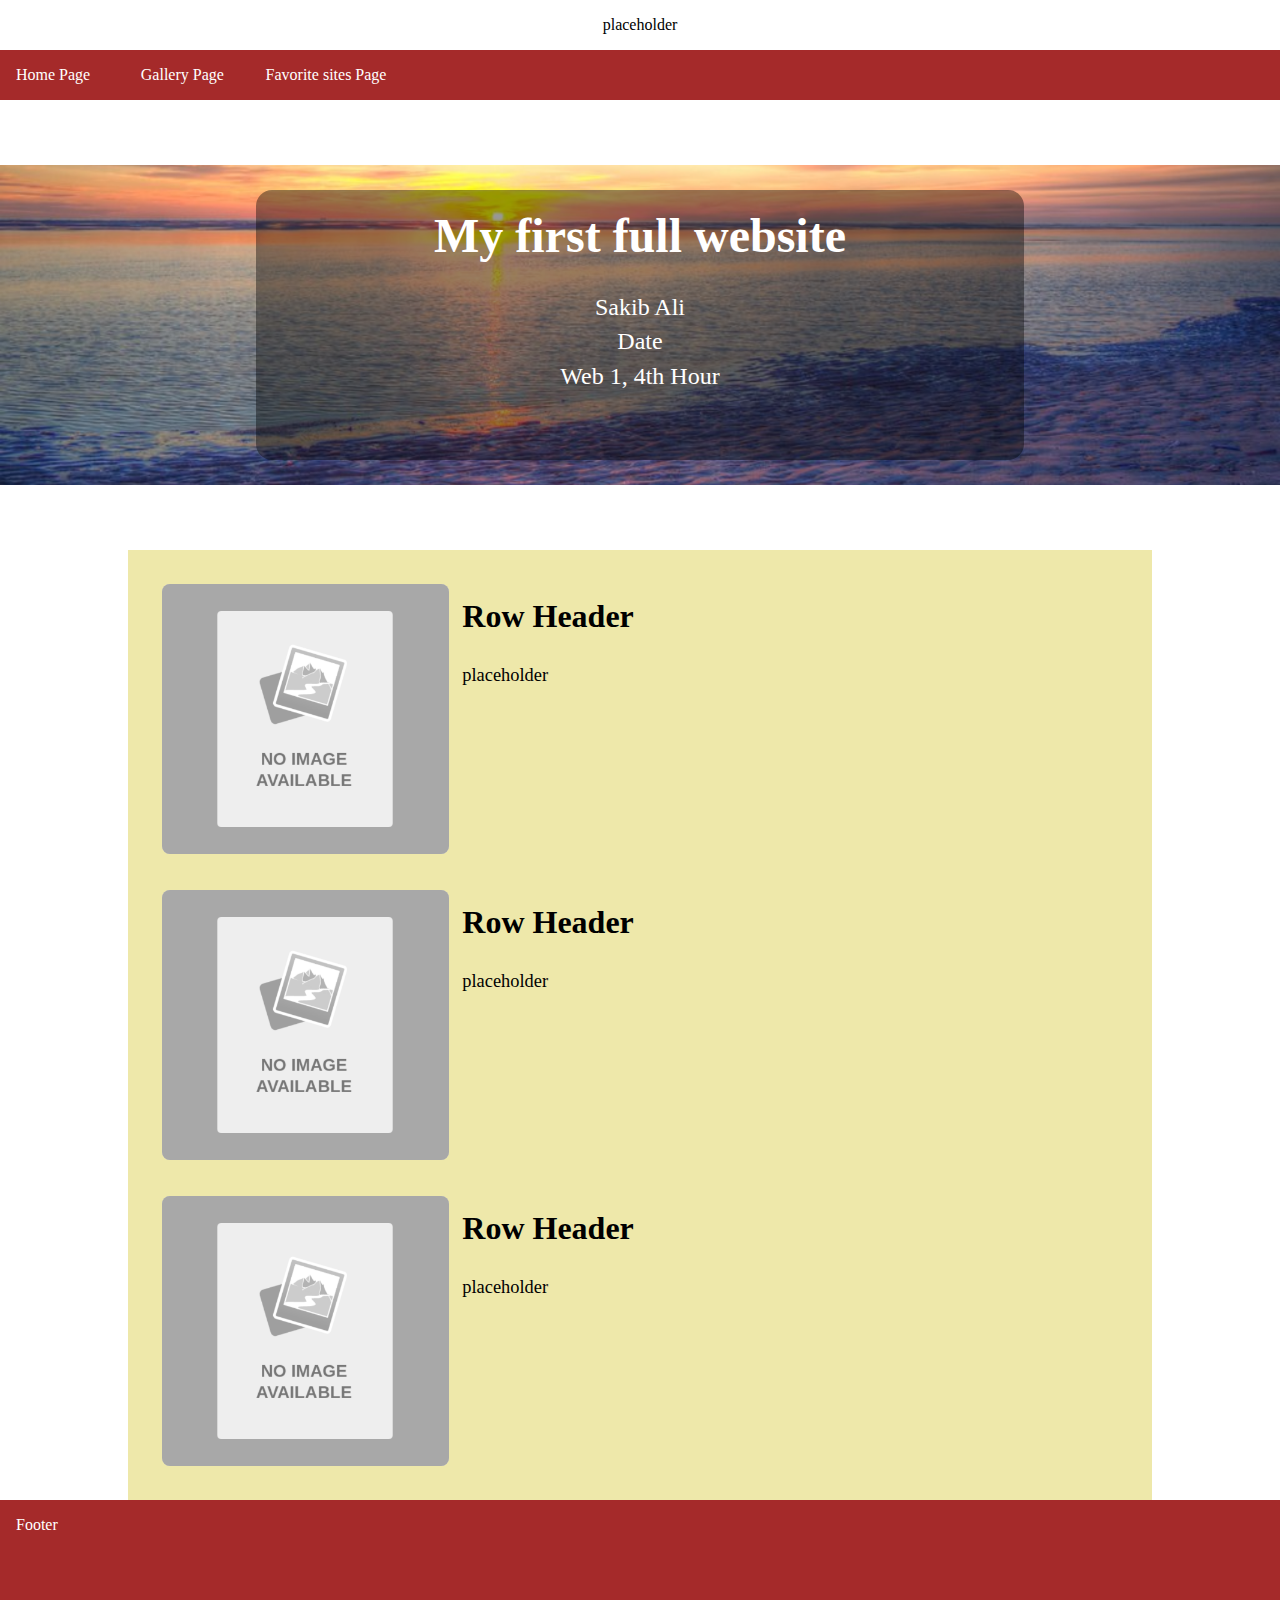
<file: firstfullwebsite/index.html>
<!doctype html>
<html>
  <head>

    <style>
      
      
      
      
     
    </style>
    <link type="text/css" rel="stylesheet" href="css/firstwebsites.css">
    <!-- title tag for browser tab text-->
    <title>First Website index</title>
  </head>
  <body>
    <header>
         placeholder
    </header>
    <nav>
       <div class="nav-item">
         <a href="index.html">Home Page</a>
         
       </div>
       
       <div class="nav-item">
         <a href="gallery.html">Gallery Page</a>
         
       </div>
       
       <div class="nav-item">
         <a href="favoritesites.html">Favorite sites Page</a>
         
       </div>
     
    </nav>
    <div class="jumbotron">
      <img src="images/jumboplaceholder.png" alt="#">
      <div class="jumbotron-inner">
              <h1>My first full website</h1>
      <p>
        Sakib Ali<br>
        Date<br>
        Web 1, 4th Hour
      </p>
      </div>
      
    </div>
    
    <div class="container">
      <!-- Main page content here-->
      <!-- Row 1 -->
      <div class="row">
        <div class="row-image">
           <img src="images/imagePlaceholder.png" alt="#">
        </div>
        <div class="row-content">
          <h3>Row Header</h3>
          <p>
            placeholder
          </p>
        </div>
        
        
      </div>
      
      <!-- Row 2 -->
      <div class="row">
        <div class="row-image">
           <img src="images/imagePlaceholder.png" alt="#">
        </div>
        <div class="row-content">
          <h3>Row Header</h3>
          <p>
            placeholder
          </p>
        </div>
        
        
      </div>
      <!-- End of Row 2 -->
      
      <!-- Row 3 -->
      <div class="row">
        <div class="row-image">
           <img src="images/imagePlaceholder.png" alt="#">
        </div>
        <div class="row-content">
          <h3>Row Header</h3>
          <p>
            placeholder
          </p>
        </div>
        
        
      </div>
      <!-- End of Row 3 -->
     
    </div>
    <footer>
      Footer
    </footer>
   
   
   
  <!-- Don't delete these but do paste them -->
  </body>
</html>
</file>
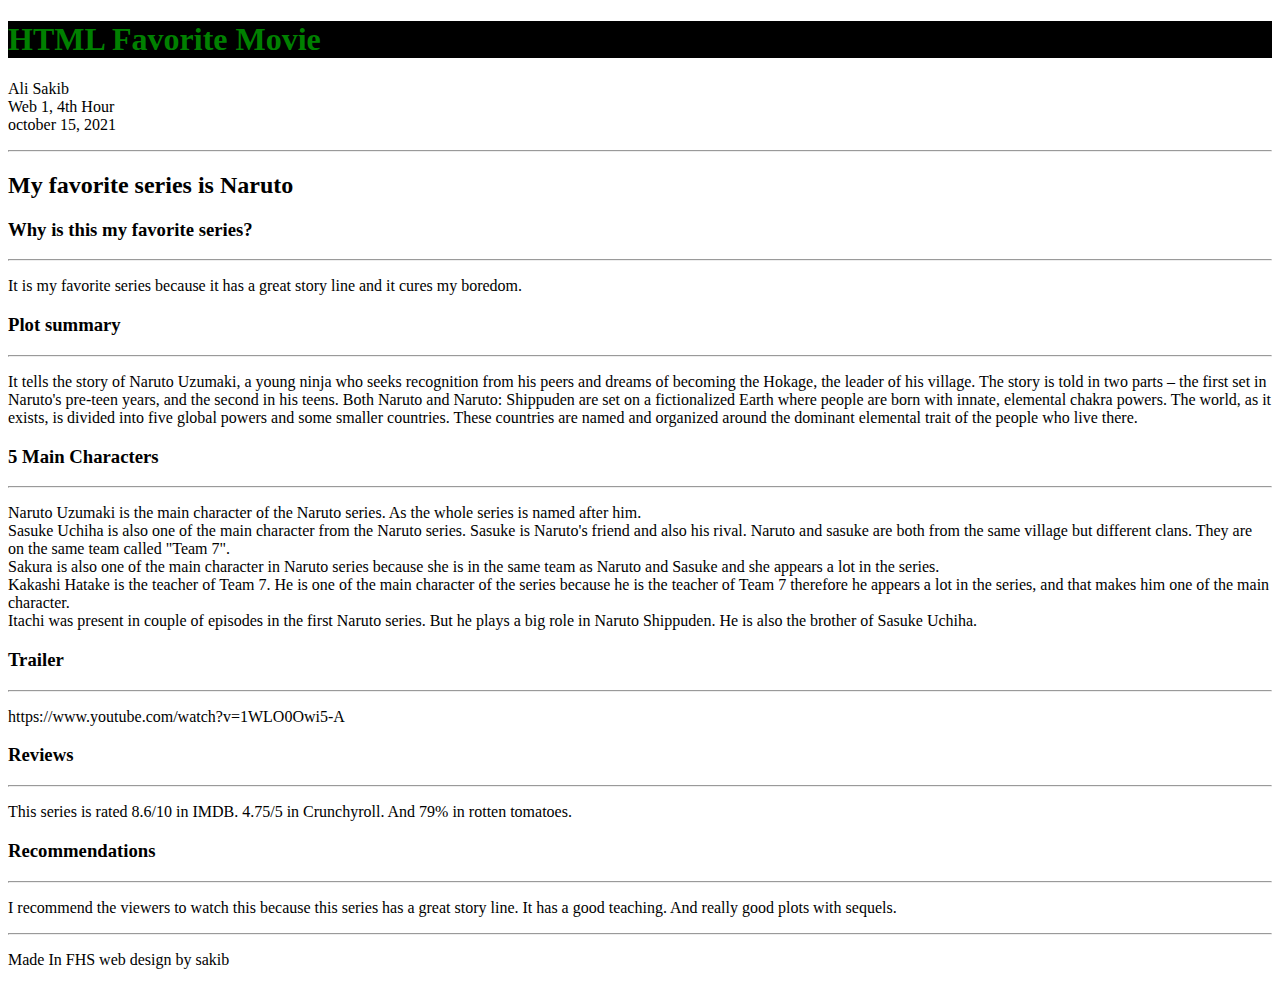
<file: favoritemoviehtml.html>
<!doctype html>
<html>
  <head>
    <title>HTML Favorite Movie</title>
  </head>
  <body>
      <h1 style="color:green;background:black">HTML Favorite Movie </h1>
      <p>Ali Sakib<br>
      Web 1, 4th Hour<br>
      october 15, 2021
      </p>
      <hr>
      <h2>My favorite series is Naruto</h2>
      
      <h3>Why is this my favorite series?</h3>
      <hr>
      <p>
        It is my favorite series because it has a great story line and it cures my boredom.
      </p>
      
      <h3>Plot summary</h3>
      <hr>
      <p>It tells the story of Naruto Uzumaki, a young ninja who seeks recognition from his peers and dreams of becoming the Hokage, the leader of his village. The story is told in two parts – the first set in Naruto's pre-teen years, and the second in his teens.

      Both Naruto and Naruto: Shippuden are set on a fictionalized Earth where people are born with innate, elemental chakra powers. The world, as it exists, is divided into five global powers and some smaller countries. These countries are named and organized around the dominant elemental trait of the people who live there. </p>
      
    <h3>5 Main Characters</h3>
    <hr>
    <p>Naruto Uzumaki is the main character of the Naruto series. As the whole series is named after him.<br>
    Sasuke Uchiha is also one of the main character from the Naruto series. Sasuke is Naruto's friend and also his rival. Naruto and sasuke are both from the same village but different clans. They are on the same team called "Team 7".<br>
    Sakura is also one of the main character in Naruto series because she is in the same team as Naruto and Sasuke and she appears a lot in the series.<br>
    Kakashi Hatake is the teacher of Team 7. He is one of the main character of the series because he is the teacher of Team 7 therefore he appears a lot in the series, and that makes him one of the main character.<br>
    Itachi was present in couple of episodes in the first Naruto series. But he plays a big role in Naruto Shippuden. He is also the brother of Sasuke Uchiha.
    </p>
    <h3>Trailer</h3>
    <hr>
    <p>https://www.youtube.com/watch?v=1WLO0Owi5-A</p>
    <h3>Reviews</h3>
    <hr>
    <p>This series is rated 8.6/10 in IMDB. 4.75/5 in Crunchyroll. And 79% in rotten tomatoes.</p>
    <h3>Recommendations</h3>
    <hr>
    <p>I recommend the viewers to watch this because this series has a great story line.  It has a good teaching. And really good plots with sequels.
</p>
    <hr>
    <p>Made In FHS web design by sakib
</p>
  </body>
  
</html>
</file>
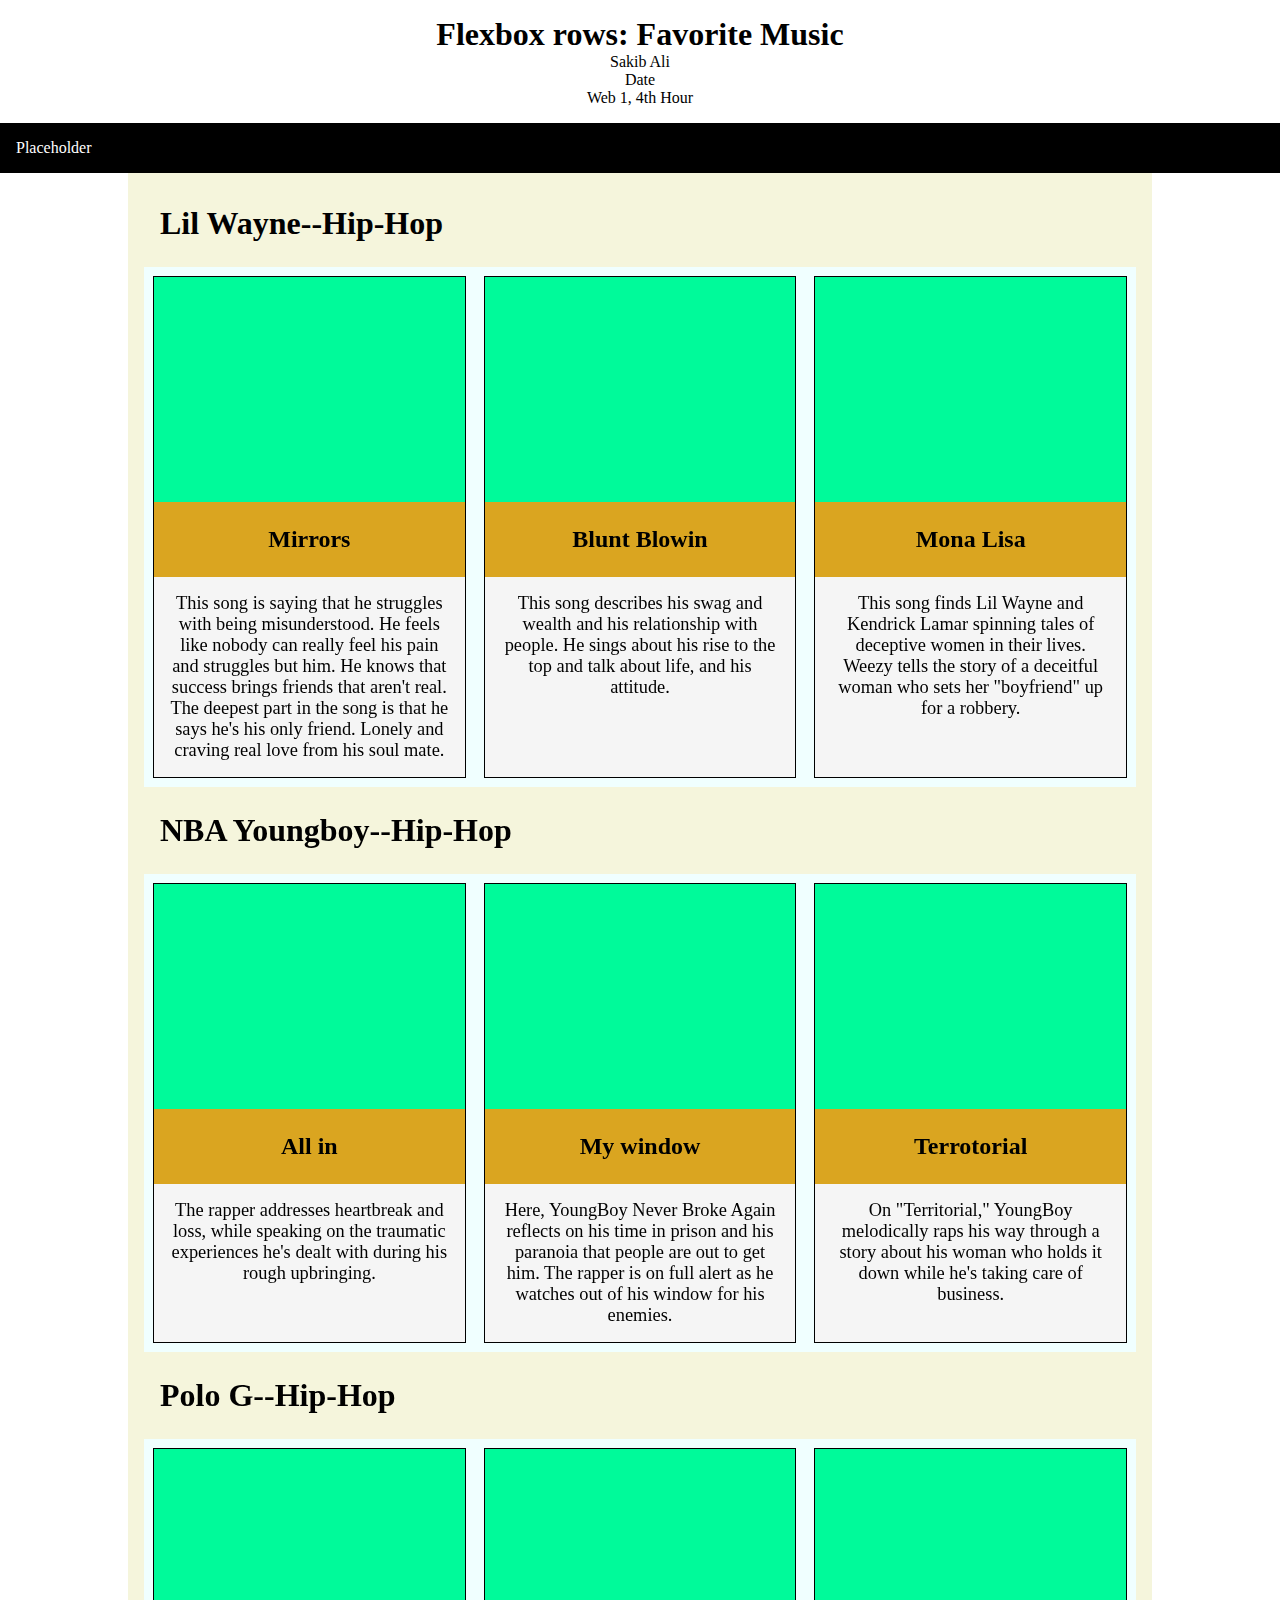
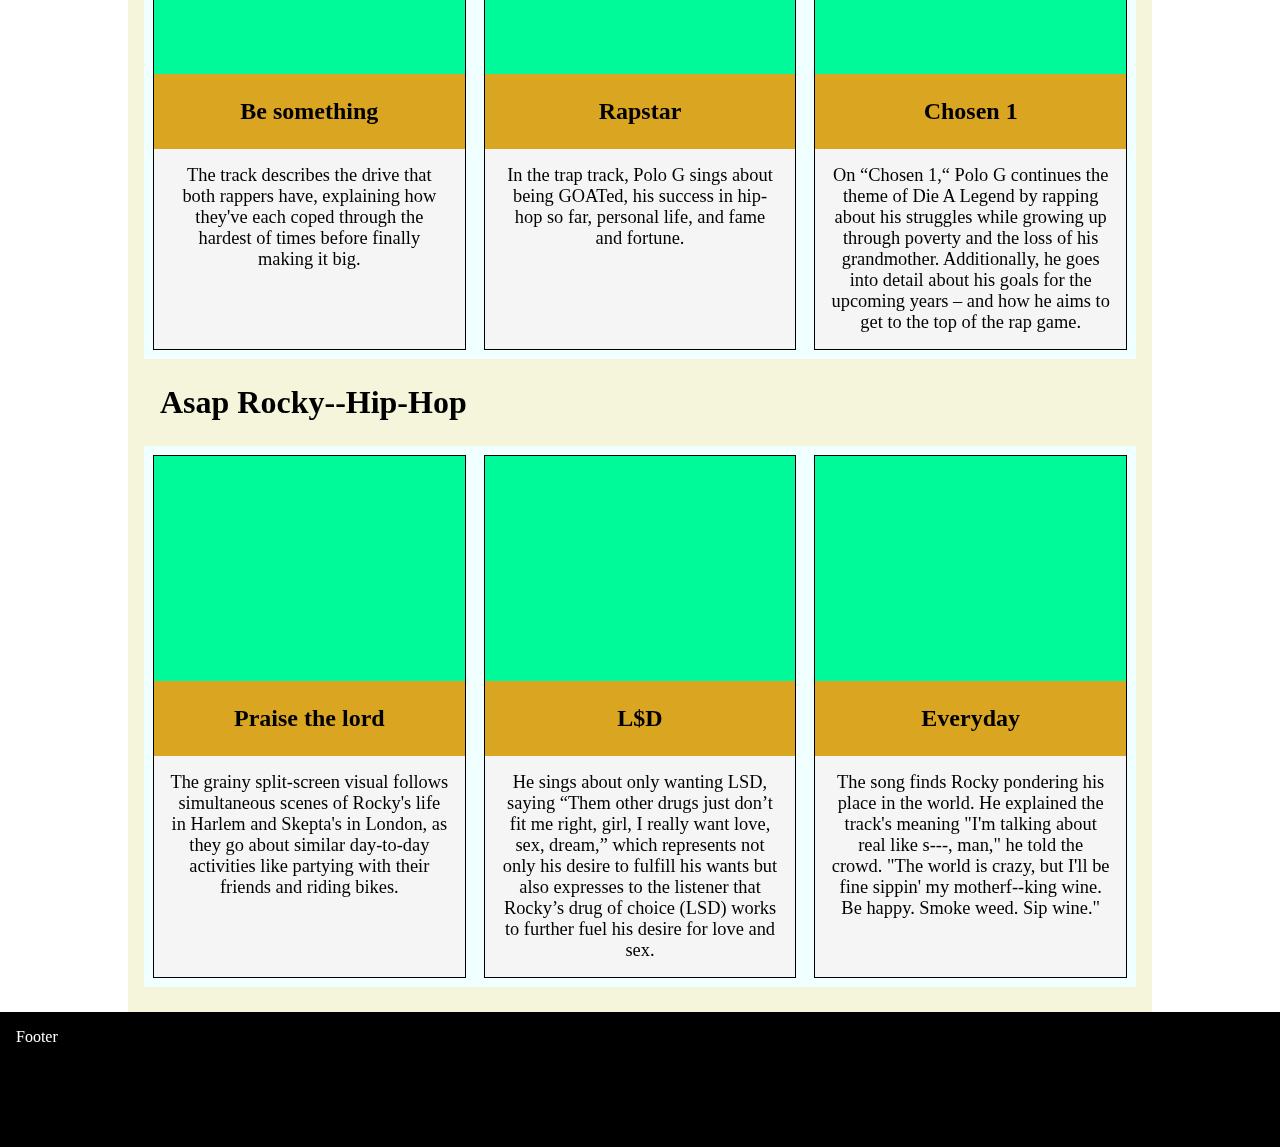
<file: flexfavoritemusic.html>
<!doctype html>
<html>
  <head>
   
    <!-- Nonvisible element in this section -->
    <!-- CSS Goes here in STYLE tags-->
    <style>
      *{
        margin: 0;
        padding: 0;
        box-sizing: border-box;
      }
      header {
        color: black;
        background: white;
        padding: 1rem;
        text-align: center;
      }
      nav {
        color: white;
        background: black;
        padding: 1rem;
      }
      footer {
        color: white;
        background: black;
        padding: 1rem;
        min-height: 15vh;
      }
      .container {
        color: black;
        background: beige;
        padding: 1rem;
        min-height: 80vh;
        width: 80%;
        margin: auto;
      }
      .flex-container {
        display:flex;
        flex-direction: column;
      }
      .row {
           display: flex;
           flex-direction: row;
           flex-wrap:nowrap;
           background: Azure;
           margin: 1vh auto;
           width: 100%;
      }
      .row-item {
         flex-basis: 100%;
          text-align:center;
          min-height: 30vh;
          background: WhiteSmoke;
          margin: 1vh;
          border: 1px black solid;
      }
      .row-item h3 {
          padding: 1.5rem;
          font-size: 1.5rem;
          background: Goldenrod;
      }
      .row-item P {
          font-size: 1.15rem;
          color: black;
          padding: 1rem;
      }
      .row-movie {
        height: 25vh;
        background: MediumSpringGreen;
      }
      .flex-container h2 {
        font-size: 2rem;
        padding: 1rem;
      }
      .row-movie iframe {
        display:block;
        width: 100%;
        height:100%;
        }
      
      
      
      
     
    </style>
    <!-- title tag for browser tab text-->
    <title>Flexbox Favorite Music</title>
  </head>
  <body>
    <header>
      <h1>Flexbox rows: Favorite Music</h1>
      <p>
        Sakib Ali<br>
        Date<br>
        Web 1, 4th Hour
      </p>
    </header>
    <nav>
      Placeholder
    </nav>
    <div class="container">
      <!-- Main page content here-->
     <div class="flex-container">
       
       
       <h2>Lil Wayne--Hip-Hop</h2>
       <!-- Start of row 1-->
       
       <div class="row">
          
          <div class="row-item">
            <div class="row-movie">
              <!-- iframe from youtube will go here -->
              <iframe src="https://www.youtube.com/embed/6cDv4mHEbxQ" title="YouTube video player" frameborder="0" allow="accelerometer; autoplay; clipboard-write; encrypted-media; gyroscope; picture-in-picture" allowfullscreen></iframe>
              
            </div>
            <h3>Mirrors</h3>
            <p>
               This song is saying that he struggles with being misunderstood. He feels like nobody can really feel his pain and struggles but him. He knows that success brings friends that aren't real. The deepest part in the song is that he says he's his only friend. Lonely and craving real love from his soul mate.
            </p>
          </div><!-- End row item -->
          
          
          
          <div class="row-item">
            <div class="row-movie">
              <!-- iframe from youtube will go here -->
              <iframe src="https://www.youtube.com/embed/6gT2gJ4fX-Y" title="YouTube video player" frameborder="0" allow="accelerometer; autoplay; clipboard-write; encrypted-media; gyroscope; picture-in-picture" allowfullscreen></iframe>
              
            </div>
            <h3>Blunt Blowin</h3>
            <p>
               This song describes his swag and wealth and his relationship with people. He sings about his rise to the top and talk about life, and his attitude.
            </p>
          </div><!-- End row item -->
          
          
          
          <div class="row-item">
            <div class="row-movie">
              <!-- iframe from youtube will go here -->
              <iframe width="560" height="315" src="https://www.youtube.com/embed/Ws-3jWnOIpE" title="YouTube video player" frameborder="0" allow="accelerometer; autoplay; clipboard-write; encrypted-media; gyroscope; picture-in-picture" allowfullscreen></iframe>
            </div>
            <h3>Mona Lisa</h3>
            <p>
               This song finds Lil Wayne and Kendrick Lamar spinning tales of deceptive women in their lives. Weezy tells the story of a deceitful woman who sets her "boyfriend" up for a robbery.
            </p>
          </div><!-- End row item -->
         
         
      
       </div><!-- End of row-->
       
       
       
              <h2>NBA Youngboy--Hip-Hop</h2>
       <!-- Start of row 2-->
       
       <div class="row">
          
          <div class="row-item">
            <div class="row-movie">
              <!-- iframe from youtube will go here -->
              <iframe src="https://www.youtube.com/embed/6MCSr65d9Xc" title="YouTube video player" frameborder="0" allow="accelerometer; autoplay; clipboard-write; encrypted-media; gyroscope; picture-in-picture" allowfullscreen></iframe>
              
            </div>
            <h3>All in</h3>
            <p>
               The rapper addresses heartbreak and loss, while speaking on the traumatic experiences he's dealt with during his rough upbringing.
            </p>
          </div><!-- End row item -->
          
          
          
          <div class="row-item">
            <div class="row-movie">
              <!-- iframe from youtube will go here -->
              <iframe src="https://www.youtube.com/embed/vnG2aQUJFwI" title="YouTube video player" frameborder="0" allow="accelerometer; autoplay; clipboard-write; encrypted-media; gyroscope; picture-in-picture" allowfullscreen></iframe>
              
            </div>
            <h3>My window</h3>
            <p>
               Here, YoungBoy Never Broke Again reflects on his time in prison and his paranoia that people are out to get him. The rapper is on full alert as he watches out of his window for his enemies.
            </p>
          </div><!-- End row item -->
          
          
          
          <div class="row-item">
            <div class="row-movie">
              <!-- iframe from youtube will go here -->
              <iframe src="https://www.youtube.com/embed/SavPsImSrTo" title="YouTube video player" frameborder="0" allow="accelerometer; autoplay; clipboard-write; encrypted-media; gyroscope; picture-in-picture" allowfullscreen></iframe>
              
            </div>
            <h3>Terrotorial</h3>
            <p>
               On "Territorial," YoungBoy melodically raps his way through a story about his woman who holds it down while he's taking care of business.
            </p>
          </div><!-- End row item -->
         
         
      
       </div><!-- End of row-->
       
       
       
              <h2>Polo G--Hip-Hop</h2>
       <!-- Start of row 3-->
       
       <div class="row">
          
          <div class="row-item">
            <div class="row-movie">
              <!-- iframe from youtube will go here -->
              <iframe src="https://www.youtube.com/embed/_3LuZx06QhQ" title="YouTube video player" frameborder="0" allow="accelerometer; autoplay; clipboard-write; encrypted-media; gyroscope; picture-in-picture" allowfullscreen></iframe>
              
            </div>
            <h3>Be something</h3>
            <p>
               The track describes the drive that both rappers have, explaining how they've each coped through the hardest of times before finally making it big.
            </p>
          </div><!-- End row item -->
          
          
          
          <div class="row-item">
            <div class="row-movie">
              <!-- iframe from youtube will go here -->
              <iframe src="https://www.youtube.com/embed/w2IhccXakkE" title="YouTube video player" frameborder="0" allow="accelerometer; autoplay; clipboard-write; encrypted-media; gyroscope; picture-in-picture" allowfullscreen></iframe>
              
            </div>
            <h3>Rapstar</h3>
            <p>
               In the trap track, Polo G sings about being GOATed, his success in hip-hop so far, personal life, and fame and fortune.
            </p>
          </div><!-- End row item -->
          
          
          
          <div class="row-item">
            <div class="row-movie">
              <!-- iframe from youtube will go here -->
              <iframe src="https://www.youtube.com/embed/7ALoFoQbVrU" title="YouTube video player" frameborder="0" allow="accelerometer; autoplay; clipboard-write; encrypted-media; gyroscope; picture-in-picture" allowfullscreen></iframe>
              
            </div>
            <h3>Chosen 1</h3>
            <p>
               On “Chosen 1,“ Polo G continues the theme of Die A Legend by rapping about his struggles while growing up through poverty and the loss of his grandmother. Additionally, he goes into detail about his goals for the upcoming years – and how he aims to get to the top of the rap game.
            </p>
          </div><!-- End row item -->
         
         
      
       </div><!-- End of row-->
       
       
       
              <h2>Asap Rocky--Hip-Hop</h2>
       <!-- Start of row 4-->
       
       <div class="row">
          
          <div class="row-item">
            <div class="row-movie">
              <!-- iframe from youtube will go here -->
              <iframe src="https://www.youtube.com/embed/Kbj2Zss-5GY" title="YouTube video player" frameborder="0" allow="accelerometer; autoplay; clipboard-write; encrypted-media; gyroscope; picture-in-picture" allowfullscreen></iframe>
              
            </div>
            <h3>Praise the lord</h3>
            <p>
               The grainy split-screen visual follows simultaneous scenes of Rocky's life in Harlem and Skepta's in London, as they go about similar day-to-day activities like partying with their friends and riding bikes.
            </p>
          </div><!-- End row item -->
          
          
          
          <div class="row-item">
            <div class="row-movie">
              <!-- iframe from youtube will go here -->
              <iframe src="https://www.youtube.com/embed/9rygYJn7AJQ" title="YouTube video player" frameborder="0" allow="accelerometer; autoplay; clipboard-write; encrypted-media; gyroscope; picture-in-picture" allowfullscreen></iframe>
              
            </div>
            <h3>L$D</h3>
            <p>
               He sings about only wanting LSD, saying “Them other drugs just don’t fit me right, girl, I really want love, sex, dream,” which represents not only his desire to fulfill his wants but also expresses to the listener that Rocky’s drug of choice (LSD) works to further fuel his desire for love and sex.
            </p>
          </div><!-- End row item -->
          
          
          
          <div class="row-item">
            <div class="row-movie">
              <!-- iframe from youtube will go here -->
              <iframe src="https://www.youtube.com/embed/UtZBA1bVbcs" title="YouTube video player" frameborder="0" allow="accelerometer; autoplay; clipboard-write; encrypted-media; gyroscope; picture-in-picture" allowfullscreen></iframe>
              
            </div>
            <h3>Everyday</h3>
            <p>
               The song finds Rocky pondering his place in the world. He explained the track's meaning "I'm talking about real like s---, man," he told the crowd. "The world is crazy, but I'll be fine sippin' my motherf--king wine. Be happy. Smoke weed. Sip wine."
            </p>
          </div><!-- End row item -->
         
         
      
       </div><!-- End of row-->
       
       
       
       
       
       
     </div><!-- End flex container-->
     
     
     
     
     
     
    </div>
    <footer>
      Footer
    </footer>
   
   
   
  <!-- Don't delete these but do paste them -->
  </body>
</html>
</file>
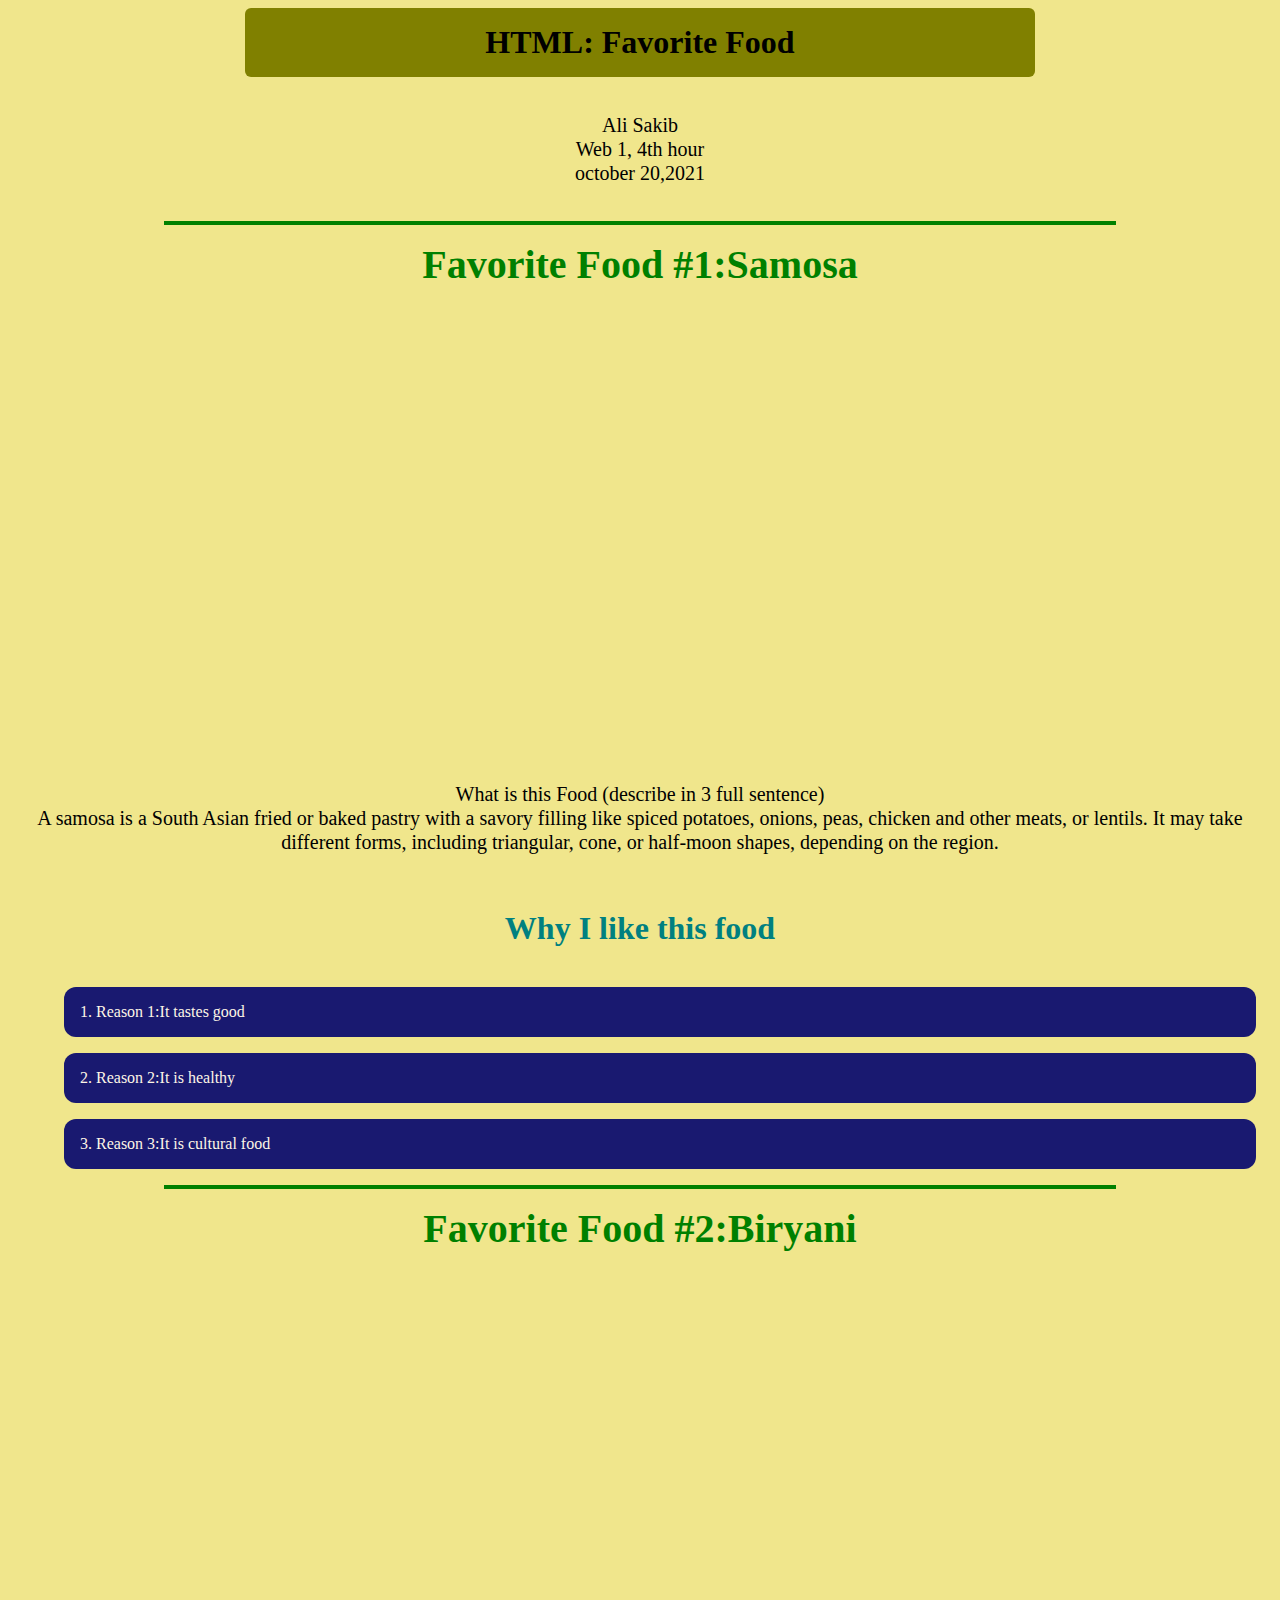
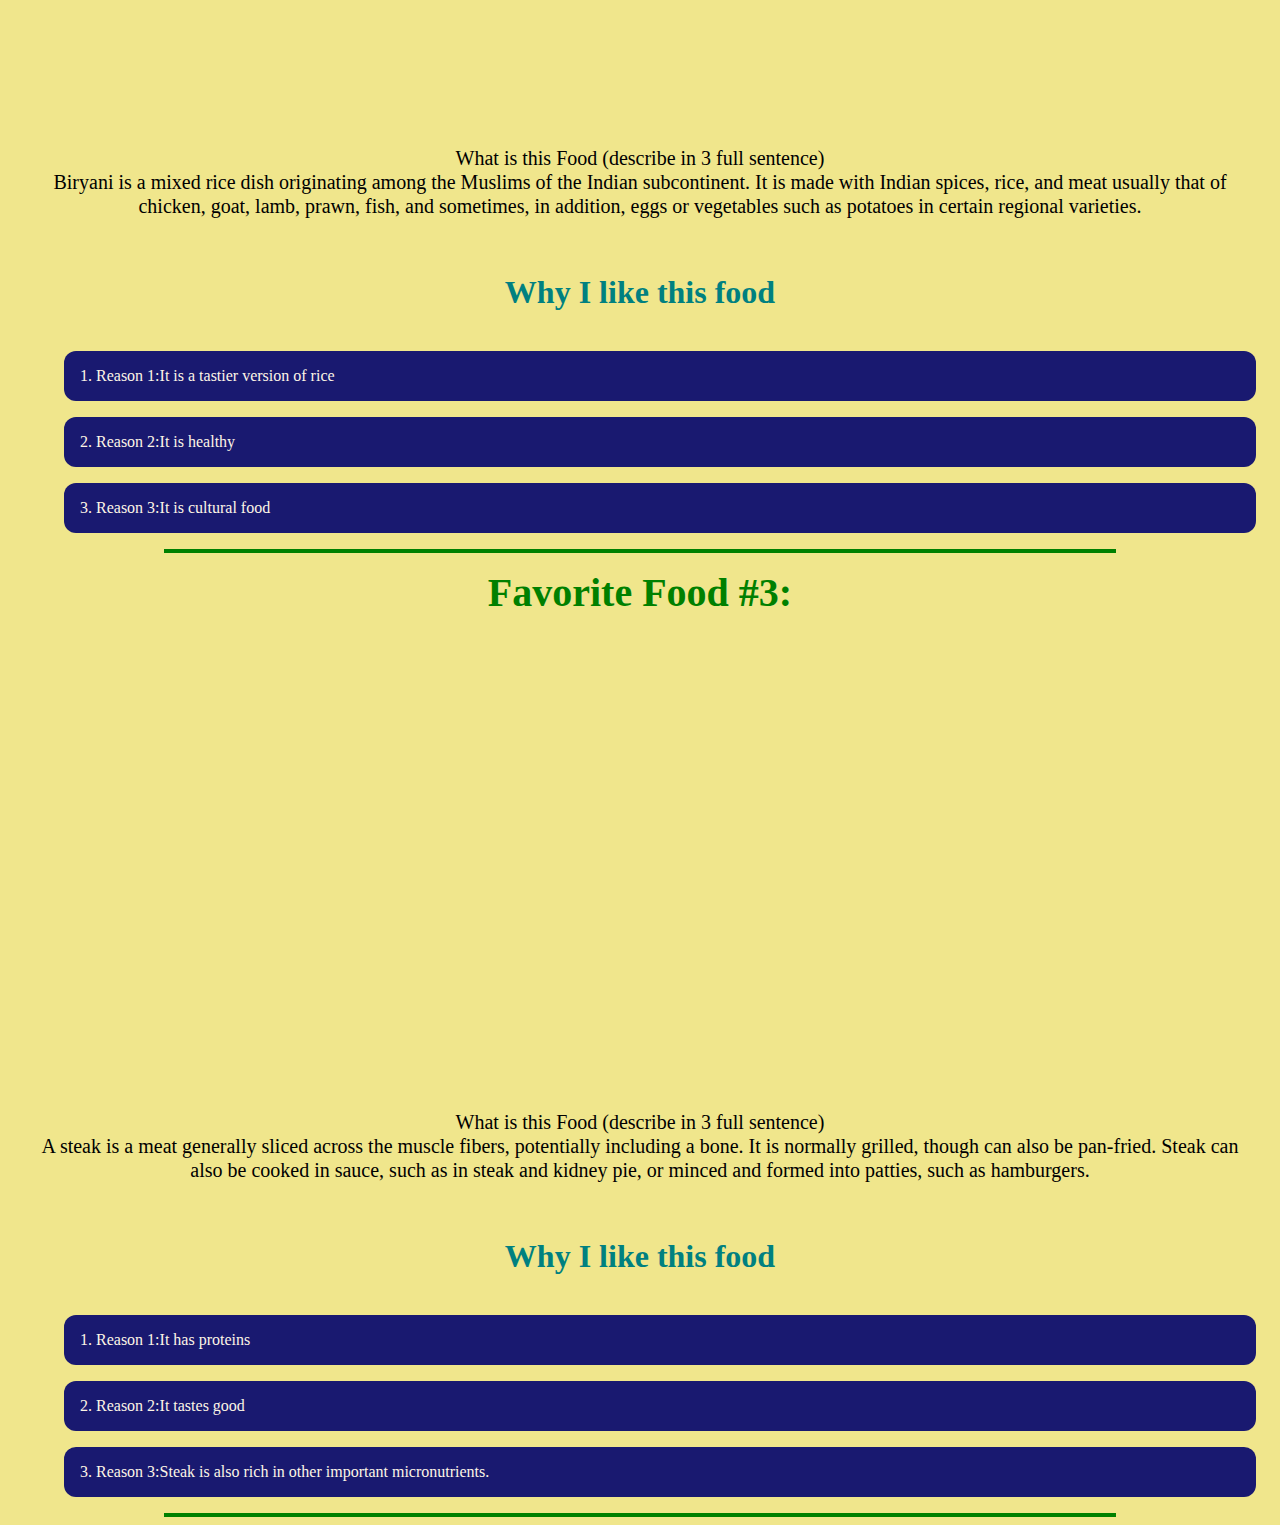
<file: htmlfavoritefood.html>
<!doctype html>
<html>
  
  <head>
    
     <style>
       body {
           background:khaki;
       }
       h1 {
            width: 60%;
            background:olive;
            text-align:center;
            margin:auto;
            padding:1rem;
            border-radius:6px;
        }
        hr {
            border:2px solid green;
            width:75%;
        }
        h2 {
            font-size:40px;
            padding:.5rem;
            color: green;
            margin:0;
        }
         P {
             font-size: 20px;
             line-height: 1.5rem;
             padding:1rem;
         }
         h3 {
             font-size:32px;
            padding:.5rem;
            color: teal;
         }
          li{
             padding:1rem;
             background: midnightblue;
             color:oldlace;
             margin:1rem;
             border-radius: 12px;
          }
          ol {
              list-style-position:inside;
          }
          h2, h3, p {
               text-align: center;
          }
           iframe {
                  height: 50vh;
                  width: 50vw;
                  display: block;
                  margin: auto;
           }
     </style>
     
    <title>Favorite Food V.1</title>
  </head>
  <body>
      <h1>HTML: Favorite Food</h1>
      <p>Ali Sakib<br>
      Web 1, 4th hour<br>
      october 20,2021
      </p>
      <hr>
      <h2>Favorite Food #1:Samosa</h2>
      <!--put your youtube video under here-->
      <iframe src="https://www.youtube.com/embed/3OZn-iCGf5s" title="YouTube video player" frameborder="0" allow="accelerometer; autoplay; clipboard-write; encrypted-media; gyroscope; picture-in-picture" allowfullscreen></iframe>
      
      <p>What is this Food (describe in 3 full sentence)<br>
        A samosa is a South Asian fried or baked pastry with a savory filling like spiced potatoes, onions, peas, chicken and other meats, or lentils. It may take different forms, including triangular, cone, or half-moon shapes, depending on the region.
      </p>
      <h3>Why I like this food</h3>
      <ol>
        <li>Reason 1:It tastes good</li>
        <li>Reason 2:It is healthy</li>
        <li>Reason 3:It is cultural food</li>
      </ol>
      <hr>
      
      
      <h2>Favorite Food #2:Biryani</h2>
      <!--put your youtube video under here-->
      <iframe width="560" height="315" src="https://www.youtube.com/embed/95BCU1n268w" title="YouTube video player" frameborder="0" allow="accelerometer; autoplay; clipboard-write; encrypted-media; gyroscope; picture-in-picture" allowfullscreen></iframe>
      
      <p>
        What is this Food (describe in 3 full sentence)<br>
        Biryani is a mixed rice dish originating among the Muslims of the Indian subcontinent. It is made with Indian spices, rice, and meat usually that of chicken, goat, lamb, prawn, fish, and sometimes, in addition, eggs or vegetables such as potatoes in certain regional varieties.
      </p>
      <h3>Why I like this food</h3>
      <ol>
        <li>Reason 1:It is a tastier version of rice</li>
        <li>Reason 2:It is healthy</li>
        <li>Reason 3:It is cultural food</li>
      </ol>
      <hr>
      
      
      <h2>Favorite Food #3:</h2>
      <!--put your youtube video under here-->
      <iframe width="560" height="315" src="https://www.youtube.com/embed/nsw0Px-Pho8" title="YouTube video player" frameborder="0" allow="accelerometer; autoplay; clipboard-write; encrypted-media; gyroscope; picture-in-picture" allowfullscreen></iframe>
      
      <p>
        What is this Food (describe in 3 full sentence)<br>
        A steak is a meat generally sliced across the muscle fibers, potentially including a bone. It is normally grilled, though can also be pan-fried. Steak can also be cooked in sauce, such as in steak and kidney pie, or minced and formed into patties, such as hamburgers.
      </p>
      <h3>Why I like this food</h3>
      <ol>
        <li>Reason 1:It has proteins</li>
        <li>Reason 2:It tastes good</li>
        <li>Reason 3:Steak is also rich in other important micronutrients.</li>
      </ol>
      <hr>
  </body>
  
</html>
</file>
<file: firstfullwebsite/css/firstwebsites.css>
*{
  margin: 0;
  padding: 0;
  box-sizing: border-box;
}
header {
  color: black;
  background: white;
  padding: 1rem;
  text-align: center;
}
nav {
  color: white;
  background: brown;
  padding: 1rem;
  display:flex;
}
.nav-item {
     flex-basis:10%;
}
.nav-item a {
     color:white;
     text-decoration:none;
     display:block;
}
.nav-item a:hover {
    text-decoration: underline;
}

footer {
  color: white;
  background: brown;
  padding: 1rem;
  min-height: 15vh;
}
.container {
  color: black;
  background: PaleGoldenRod;
  padding: 1rem;
  min-height: 80vh;
  width: 80%;
  margin: auto;
}
/*  Index page CSS*/
.jumbotron{
   height: 50vh;
   overflow: hidden;
   position: relative;
   display: flex;
   justify-content: center;
   align-items: center;
}
.jumbotron img {
  width: 100%;
  display: block;
}
.jumbotron-inner{
  position: absolute;
  text-align: center;
  background: rgba(0,0,0, .4);
  color: white;
  width: 60%;
  height: 60%;
  border-radius: 16px;
}
.jumbotron-inner>*{
  padding: 1vh;
  margin: 1vh;
}
.jumbotron-inner h1 {
  font-size: 3rem;
}
.jumbotron-inner p {
  font-size: 1.5rem;
 line-height: 2.15rem;
}
.container {
  display: flex;
  flex-flow: column nowrap;
}
.row {
  flex-basis: 100%;
  display: flex;
  flex-flow: nowrap;
  padding: 1vh;
  margin: 1vh;
}
.row-image img {
  display: block;
  height:100%;
  margin:auto;
}
.row-image {
  flex-basis: 30%;
  background: lightgrey;
  height: 30vh;
  border-radius: 8px;
  overflow: hidden;
  display: flex;
  justify-content: center;
  align-items: center;
}
.row-content {
  flex-basis: 65%;
  overflow: hidden;
}
.row-content > * {
  padding: 1vh;
  margin:.5vh;
}
.row-content h3 {
  font-size: 2rem;
}
.row-content p {
  line-height: 2.25rem;
  font-size: 1.15rem;
}
/* Gallery page css */
.section-header {
  width: 100%;
  padding: 2rem 1rem;
}
.flex-container {
  display: flex;
  width: 100%;
  padding: 1vh;
  flex-flow: wrap;
  justify-content: center;
  align-items: center;
}
.gallery-item {
  position: relative;
  flex-basis: 45%;
  overflow: hidden;
  margin: 1vh;
}
.gallery-item img {
  display: block;
  width: 100%;
}
.gallery-overlay {
  position: absolute;
  bottom: 0;
  background: rgba(0, 0, 0, 4);
  width: 100%;
  font-size: 1.15rem;
  text-align: center;
  color: white;
  height: 0;
  opacity: 0;
  transition: .5s ease;
  display: flex;
  flex-flow: column wrap;
  justify-content: center;
  align-items: center;
}
.gallery-overlay > * {
  width: 100%;
  padding: 1rem;
}
.gallery-item:hover .gallery-overlay {
  height:100%;
  opacity: 1;
}
/* Favorite Sites*/
.site-item {
  width: 30%;
  margin: 1vh;
  overflow: hidden;
  transition: .5s ease;
}
.site-content {
   display: flex;
   flex-flow: row nowrap;
   
}
.site-image {
  width: 100%;
  overflow: hidden;
  transition: .5s ease;
}
.site-image img {
    width: 100%;
}
.site-description {
     width: 0%;
     transition: .5s ease;
}
.site-item:hover  .site-description {
    width: 50%;
    padding: 1vh;
    font-size: 1.15rem;
}
</file>
